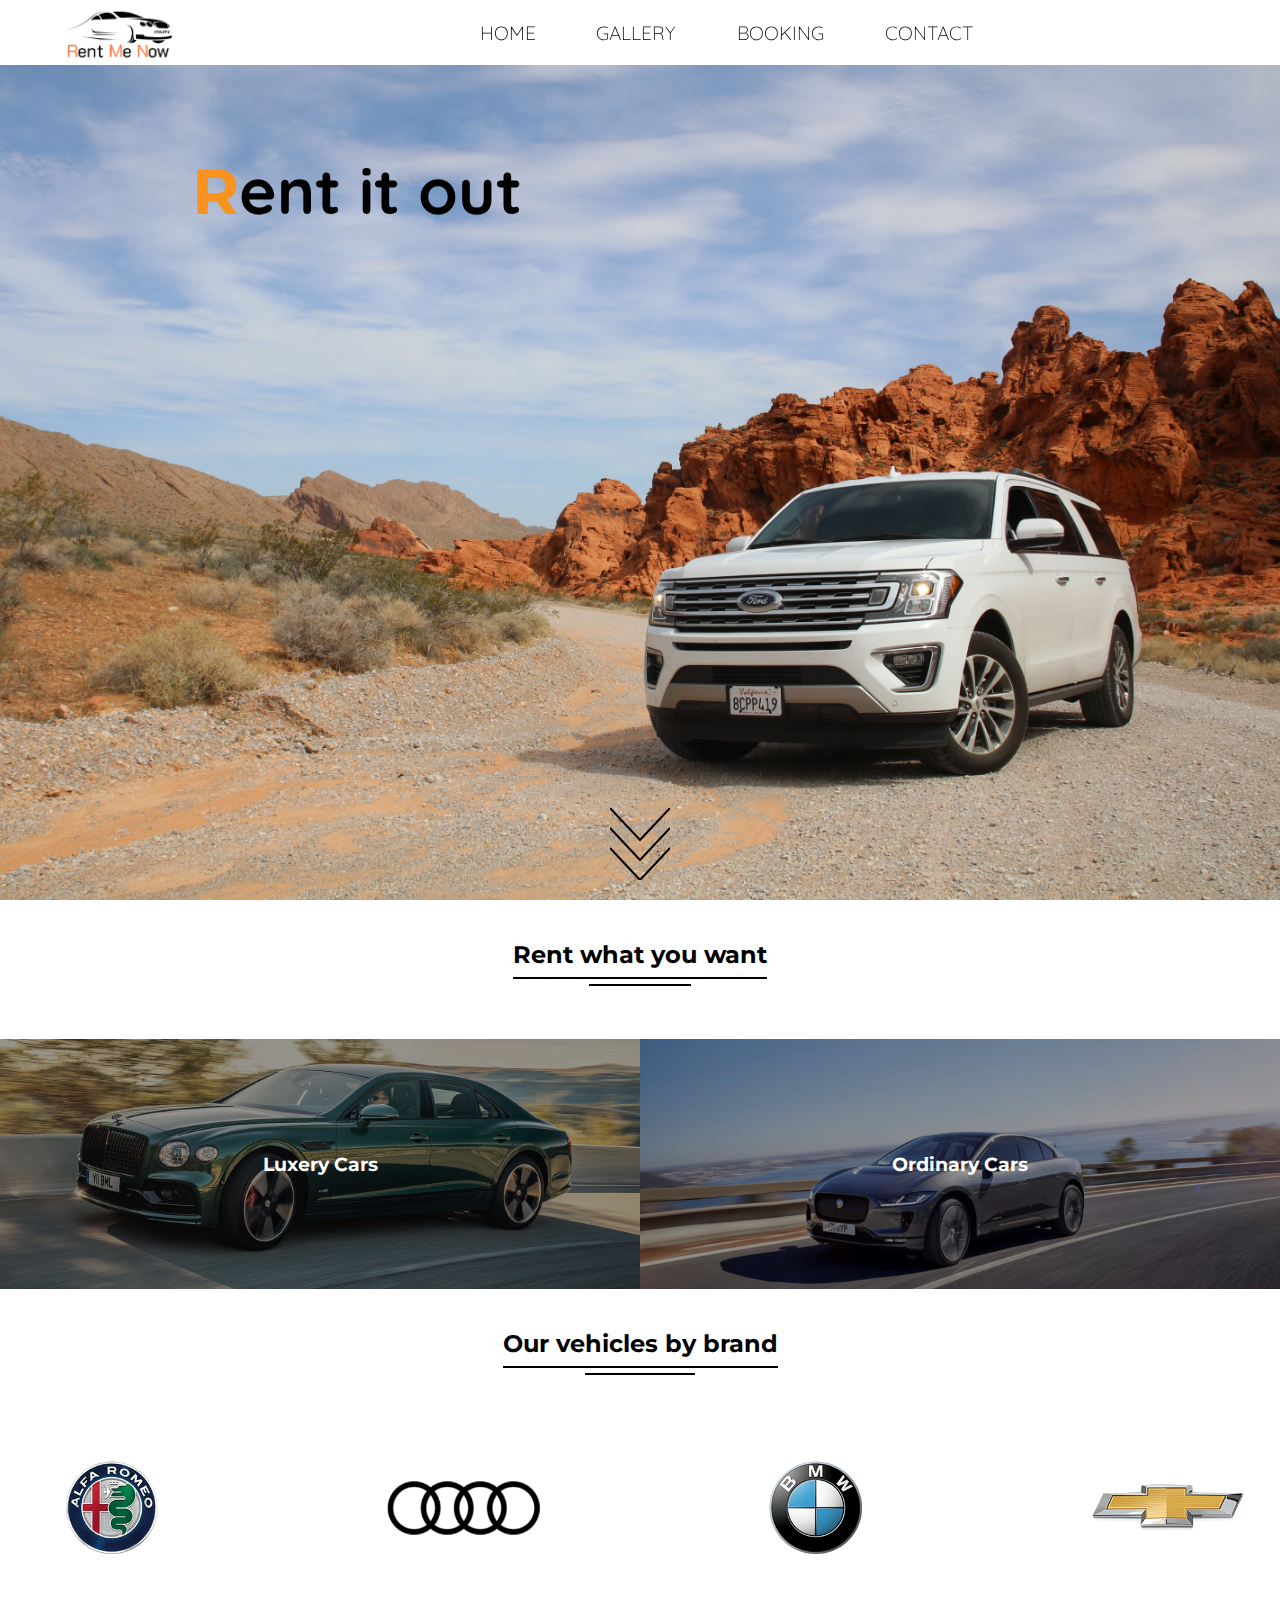
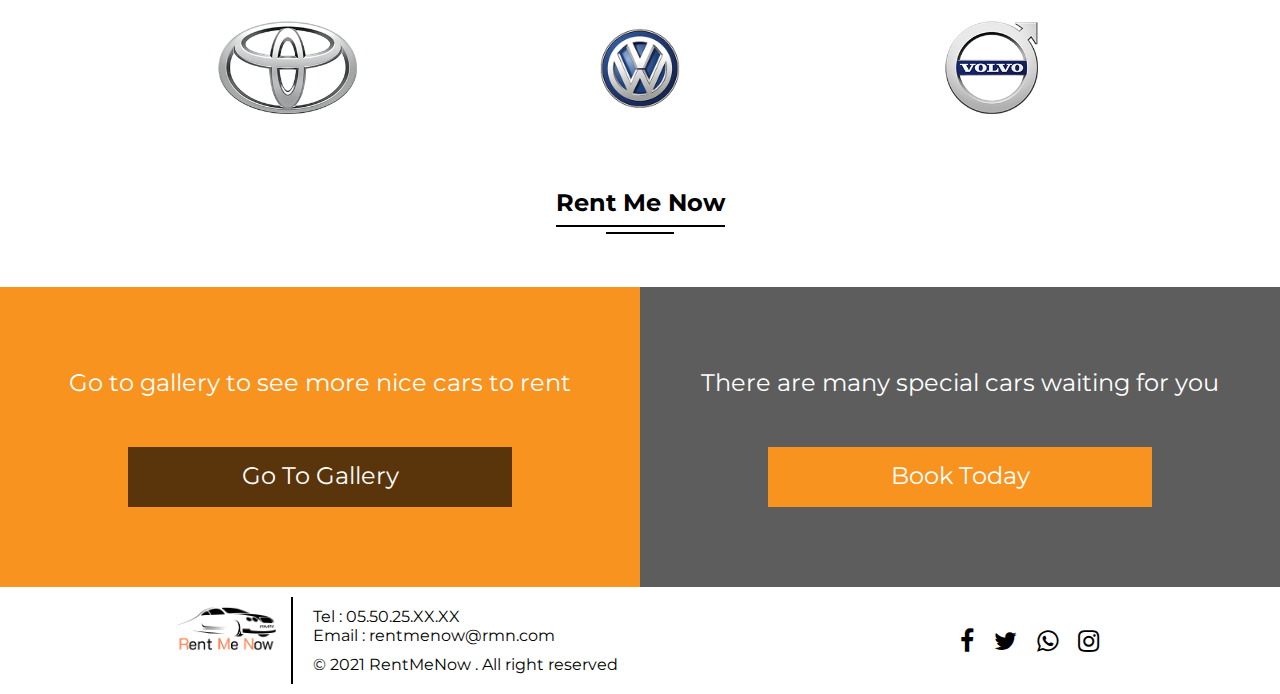
<file: index.html>
<!DOCTYPE html>
<html lang="en">
  <head>
    <meta charset="UTF-8" />
    <meta http-equiv="X-UA-Compatible" content="IE=edge" />
    <meta name="viewport" content="width=device-width, initial-scale=1.0" />
    <meta
      name="description"
      content="Save on your next car rental with RMN! With a diverse fleet of like-new vehicles, you'll find the perfect rental car at a convenient location near you. Don't dream it, drive it!"
    />
    <meta
      property="og:title"
      content="RMN rent a car - Great deals on premium car rentals worldwide"
    />
    <meta property="og:url" content="https://www.myURL.com/" />
    <meta
      data-react-helmet="true"
      property="og:image"
      content="/img/covers/FORD\ cover.jpg"
    />
    <title>RMN - Rent Me Now</title>
    <link href="https://unpkg.com/aos@2.3.1/dist/aos.css" rel="stylesheet" />
    <link rel="stylesheet" href="https://cdnjs.cloudflare.com/ajax/libs/font-awesome/4.7.0/css/font-awesome.min.css">
    <link rel="stylesheet" href="css/header.css" />
    <link rel="stylesheet" href="/css/home.css" />
  </head>
  <body>
    <header>
      <div>
        <!-- <img id="hamburger" src="images/hamburger copy.svg" alt="menu toggle" /> -->
        <div
          id="menu"
          class="menu"
          onclick="this.classList.toggle('opened');this.setAttribute('aria-expanded', this.classList.contains('opened'))"
        >
          <svg id="hamburger" width="100" height="100" viewBox="0 0 100 100">
            <path
              class="line line1"
              d="M 20,29.000046 H 80.000231 C 80.000231,29.000046 94.498839,28.817352 94.532987,66.711331 94.543142,77.980673 90.966081,81.670246 85.259173,81.668997 79.552261,81.667751 75.000211,74.999942 75.000211,74.999942 L 25.000021,25.000058"
            />
            <path class="line line2" d="M 20,50 H 80" />
            <path
              class="line line3"
              d="M 20,70.999954 H 80.000231 C 80.000231,70.999954 94.498839,71.182648 94.532987,33.288669 94.543142,22.019327 90.966081,18.329754 85.259173,18.331003 79.552261,18.332249 75.000211,25.000058 75.000211,25.000058 L 25.000021,74.999942"
            />
          </svg>
        </div>
      </div>
      <div id="logo-holder" data-aos="fade-right" data-aos-duration="2000">
        <a href="/"
          ><img
            id="logo"
            src="/img/logos/RMN logo png.png"
            alt="logo Rent Me Now"
        /></a>
      </div>
      <nav id="header-nav" data-aos="fade-left" data-aos-duration="2000">
        <ul id="nav-list">
          <li><a href="/index.html">Home</a></li>
          <li><a href="#">Gallery</a></li>
          <li><a href="#">BOOKING</a></li>
          <li><a href="/contact.html">Contact</a></li>
        </ul>
      </nav>
    </header>
    <section class="coverHome">
      <h1 class="coverTitle"><span>R</span>ent it out</h1>
      <svg id="scroll" class="arrows">
        <path class="a1" d="M0 0 L30 32 L60 0"></path>
        <path class="a2" d="M0 20 L30 52 L60 20"></path>
        <path class="a3" d="M0 40 L30 72 L60 40"></path>
      </svg>
    </section>
    <main>
      <section id="first" class="firstSection section">
        <h2 class="sectionTitle">Rent what you want</h2>
        <div class="carTypes">
          <div class="carType luxury"><h3>Luxery Cars</h3></div>
          <div class="carType ordinary"><h3>Ordinary Cars</h3></div>
        </div>
      </section>
      <section class="secondSection section">
        <h2 class="sectionTitle">Our vehicles by brand</h2>
        <div class="brands">
          <div class="brand">
            <img src="/img/brands/alpharomeo.png" alt="alpharomeo" />
          </div>
          <div class="brand"><img src="/img/brands/audi.png" alt="audi" /></div>
          <div class="brand"><img src="/img/brands/bmw.png" alt="bmw" /></div>
          <div class="brand">
            <img src="/img/brands/chevrolet.png" alt="chevrolet" />
          </div>
          <div class="brand">
            <img src="/img/brands/toyota.png" alt="chevrolet" />
          </div>
          <div class="brand">
            <img src="/img/brands/volswagen.png" alt="chevrolet" />
          </div>
          <div class="brand">
            <img src="/img/brands/volvo.png" alt="chevrolet" />
          </div>
        </div>
      </section>
      <section class="tirthSection section">
        <h2 class="sectionTitle">Rent Me Now</h2>
        <div class="choices">
          <div class="choice gallery">
            <p>Go to gallery to see more nice cars to rent</p>
            <button><a href="#">Go To Gallery</a></button>
          </div>
          <div class="choice book">
            <p>There are many special cars waiting for you</p>
            <button><a href="#">Book Today</a></button>
          </div>
        </div>
      </section>
    </main>
    <footer>
      <div class="logoCopy">
        <div class="footerLogo">
          <img src="/img/logos/RMN logo png.png" alt="" />
        </div>
        <div class="footerSecondDiv">
          <div class="secondaireNav">
            <div class="contact">
              <div>Tel : 05.50.25.XX.XX</div>
              <div>Email : rentmenow@rmn.com</div>
            </div>
          </div>
          <p class="copy"> &copy; 2021 RentMeNow . All right reserved</p>
        </div>
      </div>
      
      <div class="social">
        <a href="https://www.facebook.com/younes1xp/"><i style="color: black;" class="fa fa-facebook"></i></a><a href=""><i></i></a><a href=""><i></i></a><a href=""><i></i></a>
        <a href="https://twitter.com/YounesNemli"><i style="color: black;" class="fa fa-twitter"></i></a><a href=""><i></i></a><a href=""><i></i></a><a href=""><i></i></a>
        <a href="https://api.whatsapp.com/send?phone=0650257643"><i style="color: black;" class="fa fa-whatsapp"></i></a><a href=""><i></i></a><a href=""><i></i></a><a href=""><i></i></a>
        <a href="https://www.instagram.com/ynsnemli/"><i style="color: black;" class="fa fa-instagram"></i></a><a href=""><i></i></a><a href=""><i></i></a><a href=""><i></i></a>
      </div>
    </footer>
    <!-- Animation libriry -->
    <script src="https://unpkg.com/aos@2.3.1/dist/aos.js"></script>
    <script src="/js/AOS.js"></script>
    <!-- jquery -->
    <script src="/js/jquery-3.4.1.min.js"></script>
    <script src="js/script.js" defer="true"></script>
    <!-- my pure javascript -->
    <script src="/js/javascript.js"></script>
  </body>
</html>
</file>
<file: css/header.css>
@import url('https://fonts.googleapis.com/css2?family=Montserrat&family=Quicksand:wght@300&display=swap');
/* 
    font-family: 'Montserrat', sans-serif;
 */
* {
  box-sizing: border-box;
  margin: 0;
  padding: 0;
  font-family: montserrat,sans-serif;
}
body,
html {
  height: 100%;
  scroll-behavior: smooth;
}
header {
  background-color: #ffffff;
  position: absolute;
  width: 100%;
  overflow: hidden;
  z-index: 100;
  position: fixed;
  top: 0px;
  height: max-content;
}
/*  */
.menu {
  background-color: transparent;
  border: none;
  cursor: pointer;
  display: flex;
  padding: 0;
}
.line {
  fill: none;
  stroke: black;
  stroke-width: 6;
  transition: stroke-dasharray 600ms cubic-bezier(0.4, 0, 0.2, 1),
    stroke-dashoffset 600ms cubic-bezier(0.4, 0, 0.2, 1);
}
.line1 {
  stroke-dasharray: 60 207;
  stroke-width: 6;
}
.line2 {
  stroke-dasharray: 60 60;
  stroke-width: 6;
}
.line3 {
  stroke-dasharray: 60 207;
  stroke-width: 6;
}
.opened .line1 {
  stroke-dasharray: 90 207;
  stroke-dashoffset: -134;
  stroke-width: 6;
}
.opened .line2 {
  stroke-dasharray: 1 60;
  stroke-dashoffset: -30;
  stroke-width: 6;
}
.opened .line3 {
  stroke-dasharray: 90 207;
  stroke-dashoffset: -134;
  stroke-width: 6;
}
/*  */
#menu {
  width: 40px;
  position: absolute;
  top: -15px;
  right: 10px;
}
#menu:hover {
  animation: menu 1s;
}
#logo-holder {
  width: 120px;
}
#logo-holder img {
  width: 100%;
}
#header-nav {
  background-color: #ffffff;
  display: none;
}
#nav-list {
  text-align: center;
  font-size: 1rem;
  font-weight: 300;
  list-style: none;
}
#nav-list li a {
  padding-bottom: 5px;
}
#nav-list li {
  display: flex;
  justify-content: center;
}
#nav-list li a {
  text-decoration: none;
  font-family: 'Quicksand', sans-serif;
  text-transform: uppercase;
  color: black;
  width: 40%;
  display: block;
}
#nav-list li a:hover {
  color: orange;
}

@media screen and (min-width: 700px) {
  #logo-holder img:hover {
    animation: logo 1s ease-in-out;
  }
  @keyframes logo {
    0% {
      transform: translate(0) scale(1) ;
    }
    50% {
      transform: translate(10px) scale(0.3) ;
    }
    100% {
      transform: translate(0) scale(1);
    }
  }
  #nav-list li {
    display: block;
  }
  #menu {
    display: none;
  }
  #header-nav {
    display: flex;
    justify-content: center;
    width: 100%;
    background-color: transparent;
  }
  #logo-holder {
    width: 125px;
    margin: 0px 0 0px 5%;
    height: 65px;
  }
  
  header {
    display: flex;
    align-items: center;
  }

  #nav-list {
    width: 70%;
    display: flex;
    justify-content: space-around;
    align-items: center;
  }

  #nav-list li a {
    padding-bottom: 0;
  }

  #nav-list li a {
    position: relative;
    color: #000000;
    display: inline;
  }

  #nav-list li a:hover::after {
    content: "";
    position: absolute;
    animation: width 0.1s ease-in-out;
    background-color: #000000;
    height: 2px;
    border-radius: 15px;
    top: 30px;
    left: 0;
    right: 0;
  }

  @keyframes width {
    from {
      width: 0;
    }
    to {
      width: 100%;
    }
  }

}

@media screen and (min-width: 870px) {
  #nav-list {
    width: 65%;
    
  }
}

@media screen and (min-width: 950px) {
  #nav-list {
    width: 60%;
    font-size: 1.2rem;
  }
}

@media screen and (min-width: 1100px) {
    #nav-list {
      width: 50%;
    }
    
}

@media screen and (min-width: 1200px) {
  #nav-list {
    width: 45;
  }
}

@media screen and (min-width: 1400px) {
  #nav-list {
    width: 40%;
  }
}


/* Footer */

footer{
  display: flex;
  justify-content: space-around;
  align-items: center;
}
.logoCopy{
  display: flex;
  gap: 15px;
  padding: 10px;
}
.footerLogo{
  width: 100px;
}
.footerLogo img {
  width: 100%;
}
.footerSecondDiv{
  display: flex;
  flex-direction: column;
  gap: 10px ;
  font-family: "montserrat";
  padding: 10px 0px 10px 20px;
  border-left: solid 2px ;
}
.footerSecondDiv ul{
  display: flex;
  list-style: none;
  gap: 10%;
}
.footerSecondDiv ul li a{
  text-decoration: none;
  color: #f7931e;
  font-family: "montserrat";
}
.social {
  display: flex;
  gap: 5px;
  font-size: 25px;
  color: black;
}

@media screen and (max-width : 790px) {
  footer{
    flex-direction: column;
    padding-bottom: 20px;
  }
  .logoCopy{
    flex-direction: column;
    align-items: center;
    gap: 0px;
  }
  .footerSecondDiv{
    text-align: center;
    font-size: 14px;
    border-top: solid 2px ;
    border-left: none;
  }
}
</file>
<file: css/home.css>
.coverHome {
  padding-top: 150px;
  padding-left: 15%;
  display: flex;
  background-image: url(/img/covers/FORD\ cover.jpg);
  min-height: 100%;
  background-attachment: fixed;
  background-position: center;
  background-repeat: no-repeat;
  background-size: cover;
}
.coverHome h1{
  font-size: 4rem;
  font-family: "quicksand",sans-serif;

}
.coverHome h1 span{
  color: #f7931e;
}
section{
  padding-top: 40px;
  font-family: "quicksand";
  
}
.sectionTitle{
  position: relative;
  width: max-content;
  margin: auto ;
}
.sectionTitle::after{
  content: "";
  position: absolute;
  background-color: black;
  height: 2px;
  width: 100%;
  bottom: -10px;
  left: 0px;
}
.sectionTitle::before{
  content: "";
  position: absolute;
  background-color: black;
  height: 2px;
  width: 40%;
  bottom: -17px;
  left: 30%;
}
.carTypes{
  display: flex;
  flex-direction: column;
  margin-top: 70px;
}
.carTypes .carType{
  height: 250px;
  display: flex;
  justify-content: center;
  align-items: center;
  cursor: pointer;
}
.carTypes .carType h3{
  color: white;
  font-size: 1.2rem;
  background-color: rgba(0, 0, 0, 0.4);
  width: 100%;
  height: 100%;
  display: flex;
  justify-content: center;
  align-items: center;
}
.carTypes .carType h3:hover{
  background-color: rgba(0, 0, 0, 0);
}

.luxury{
  background-image: url(/img/2Types/luxury.jpg);
  background-position: center;
  background-size: cover;
}

.ordinary{
  background-image: url(/img/2Types/ordinary.jpg);
  background-position: center;
  background-size: cover;
}

.brands {
  display: flex;
  justify-content: center;
  flex-wrap: wrap;
  margin-top: 70px;
  gap: 15%;
}
.brand{
 display: flex;
 justify-content: center;
 align-items: center;
}
.brand img{
 width: 160px;
}
.choices{
  margin-top: 70px;
  display: grid;
  grid-template:repeat(2,300px)  / 1fr;
}
.choice{
  display: flex;
  justify-content: center;
  align-items: center;
  flex-direction: column;
  gap: 50px;
}
.choice p {
  text-align: center;
  font-size: 24px;
  color: white;
  padding: 0px 20px;
}
.choice button {
  width: 60%;
  height: 20%;
  font-size: 24px;
  border: none;
  cursor: pointer;
}
.choice button a{
  text-decoration: none;
  font-family: 'Montserrat', sans-serif;
  color: #FFFFFF;
  display: inline-block;
  width: 100%;
  height: 100%;
  padding-top: 14px;
}
.gallery{
  background-color: #f7931e;
}
.book{
  background-color: rgba(0, 0, 0, 0.637);
}
.gallery button{
  background-color: rgba(0, 0, 0, 0.637);
}
.book button{
  
  background-color: #f7931e;
}
@media screen and (min-width:700px) {
  .carTypes{
    flex-direction: row;
  }
  .carTypes .carType{
    width: 50%;
  }
  .choices{
    grid-template:300px / repeat(2,1fr);
  }
}
















/* scroll animation */
.arrows {
	width: 60px;
	height: 72px;
	position: absolute;
	left: 50%;
	margin-left: -30px;
	bottom: 20px;
  cursor: pointer;
}

.arrows path {
	stroke: #000000;
	fill: transparent;
	stroke-width: 2px;	
	animation: arrow 2s infinite;
	-webkit-animation: arrow 2s infinite; 
}

@keyframes arrow
{
0% {opacity:0}
40% {opacity:1}
80% {opacity:0}
100% {opacity:0}
}

@-webkit-keyframes arrow /*Safari and Chrome*/
{
0% {opacity:0}
40% {opacity:1}
80% {opacity:0}
100% {opacity:0}
}

.arrows path.a1 {
	animation-delay:-1s;
	-webkit-animation-delay:-1s; /* Safari 和 Chrome */
}

.arrows path.a2 {
	animation-delay:-0.5s;
	-webkit-animation-delay:-0.5s; /* Safari 和 Chrome */
}

.arrows path.a3 {	
	animation-delay:0s;
	-webkit-animation-delay:0s; /* Safari 和 Chrome */
}

#scrollTest{
  width: 200px;
  height: 50px;
  position: fixed;
  left: 0px;
  top: 50%;
  background-color: white;
}
</file>
